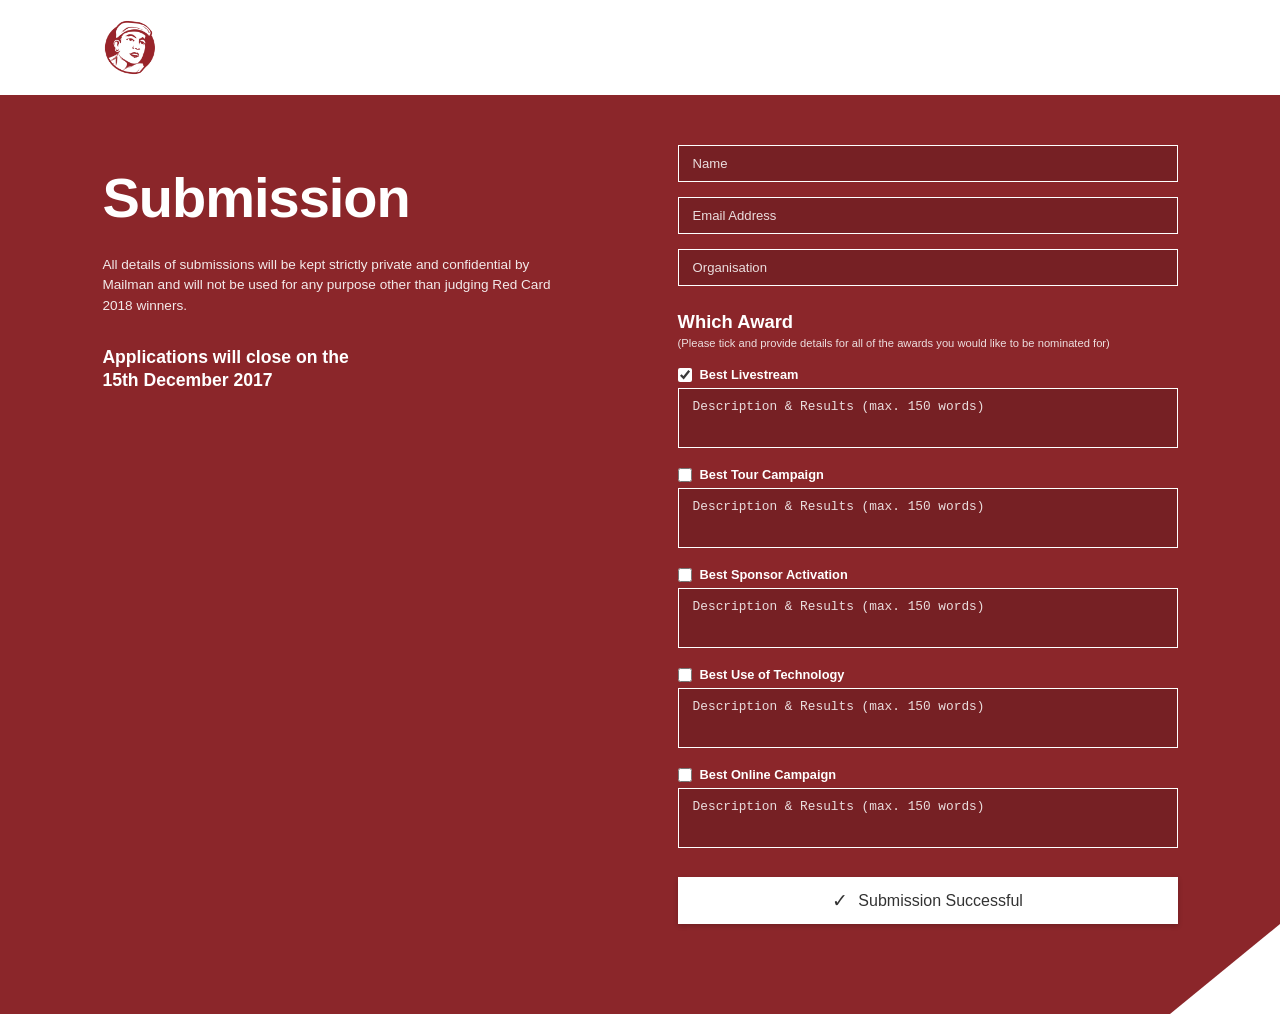
<file: submission.html>
<!DOCTYPE html>
<html lang="en">
<head>
  <meta charset="UTF-8">
  <meta name="viewport" content="width=device-width, initial-scale=1.0">
  <title>Submission - Red Card 2018</title>
  <style>
    * {
      box-sizing: border-box;
      margin: 0;
      padding: 0;
    }

    body {
      background-color: #ffffff;
      font-family: 'Helvetica Neue', Arial, sans-serif;
      color: #ffffff;
    }

    /* Top White Header */
    .header-logo-container {
      padding: 20px 0 20px 8%;
      background-color: #ffffff;
    }

    .site-logo {
      width: 55px;
      height: 55px;
      border-radius: 50%;
      object-fit: contain;
      display: block;
    }

    /* Red Maroon Main Form Container */
    .form-hero-wrapper {
      background-color: #8B262A;
      width: 100%;
      padding: 50px 8% 90px 8%;
      display: flex;
      justify-content: space-between;
      gap: 60px;
      /* Bottom right diagonal cut-out corner */
      clip-path: polygon(0 0, 100% 0, 100% calc(100% - 90px), calc(100% - 110px) 100%, 0 100%);
    }

    /* Left Text Content */
    .left-content {
      flex: 1;
      max-width: 450px;
    }

    .main-title {
      font-size: 3.5rem;
      font-weight: 900;
      letter-spacing: -1px;
      margin-bottom: 25px;
      margin-top: 20px;
    }

    .info-paragraph {
      font-size: 0.85rem;
      line-height: 1.5;
      opacity: 0.9;
      margin-bottom: 30px;
    }

    .deadline-heading {
      font-size: 1.1rem;
      font-weight: 800;
      line-height: 1.3;
    }

    /* Right Form Content */
    .right-form-container {
      flex: 1.2;
      max-width: 500px;
    }

    .form-group {
      margin-bottom: 15px;
    }

    /* Form Input Fields with White Border */
    .form-input {
      width: 100%;
      padding: 10px 14px;
      background-color: rgba(0, 0, 0, 0.15);
      border: 1px solid #ffffff;
      color: #ffffff;
      font-size: 0.82rem;
      outline: none;
    }

    .form-input::placeholder {
      color: rgba(255, 255, 255, 0.85);
    }

    .awards-title {
      font-size: 1.15rem;
      font-weight: 800;
      margin-top: 25px;
      margin-bottom: 4px;
    }

    .awards-subtitle {
      font-size: 0.7rem;
      opacity: 0.85;
      margin-bottom: 18px;
    }

    .award-block {
      margin-bottom: 15px;
    }

    .checkbox-label {
      display: flex;
      align-items: center;
      gap: 8px;
      font-size: 0.8rem;
      font-weight: bold;
      margin-bottom: 6px;
      cursor: pointer;
    }

    .checkbox-label input[type="checkbox"] {
      accent-color: #ffffff;
      width: 14px;
      height: 14px;
    }

    .form-textarea {
      width: 100%;
      height: 60px;
      background-color: rgba(0, 0, 0, 0.15);
      border: 1px solid #ffffff;
      color: #ffffff;
      padding: 10px 14px;
      font-size: 0.8rem;
      resize: none;
      outline: none;
    }

    .form-textarea::placeholder {
      color: rgba(255, 255, 255, 0.85);
    }

    /* White Button */
    .btn-submission-success {
      width: 100%;
      background-color: #ffffff;
      color: #333333;
      border: none;
      padding: 12px;
      font-size: 1rem;
      font-weight: 500;
      cursor: pointer;
      margin-top: 25px;
      text-align: center;
      display: flex;
      align-items: center;
      justify-content: center;
      gap: 10px;
      box-shadow: 0 2px 5px rgba(0,0,0,0.2);
    }

    /* Mobile Responsive Adjustment */
    @media (max-width: 768px) {
      .form-hero-wrapper {
        flex-direction: column;
        gap: 30px;
        clip-path: none;
      }
      .main-title {
        margin-top: 0;
      }
    }
  </style>
</head>
<body>

  <!-- Top White Section with Logo -->
  <header class="header-logo-container">
    <img src="images/logo.png" alt="Logo" class="site-logo">
  </header>

  <!-- Red Hero Section -->
  <main class="form-hero-wrapper">
    
    <!-- Left Column: Title & Information -->
    <div class="left-content">
      <h1 class="main-title">Submission</h1>
      <p class="info-paragraph">
        All details of submissions will be kept strictly private and confidential by Mailman and will not be used for any purpose other than judging Red Card 2018 winners.
      </p>
      <h2 class="deadline-heading">
        Applications will close on the<br>15th December 2017
      </h2>
    </div>

    <!-- Right Column: Form Inputs -->
    <div class="right-form-container">
      <form>
        <div class="form-group">
          <input type="text" class="form-input" placeholder="Name">
        </div>
        <div class="form-group">
          <input type="email" class="form-input" placeholder="Email Address">
        </div>
        <div class="form-group">
          <input type="text" class="form-input" placeholder="Organisation">
        </div>

        <h3 class="awards-title">Which Award</h3>
        <p class="awards-subtitle">(Please tick and provide details for all of the awards you would like to be nominated for)</p>

        <!-- Award Item 1 -->
        <div class="award-block">
          <label class="checkbox-label">
            <input type="checkbox" checked> Best Livestream
          </label>
          <textarea class="form-textarea" placeholder="Description & Results (max. 150 words)"></textarea>
        </div>

        <!-- Award Item 2 -->
        <div class="award-block">
          <label class="checkbox-label">
            <input type="checkbox"> Best Tour Campaign
          </label>
          <textarea class="form-textarea" placeholder="Description & Results (max. 150 words)"></textarea>
        </div>

        <!-- Award Item 3 -->
        <div class="award-block">
          <label class="checkbox-label">
            <input type="checkbox"> Best Sponsor Activation
          </label>
          <textarea class="form-textarea" placeholder="Description & Results (max. 150 words)"></textarea>
        </div>

        <!-- Award Item 4 -->
        <div class="award-block">
          <label class="checkbox-label">
            <input type="checkbox"> Best Use of Technology
          </label>
          <textarea class="form-textarea" placeholder="Description & Results (max. 150 words)"></textarea>
        </div>

        <!-- Award Item 5 -->
        <div class="award-block">
          <label class="checkbox-label">
            <input type="checkbox"> Best Online Campaign
          </label>
          <textarea class="form-textarea" placeholder="Description & Results (max. 150 words)"></textarea>
        </div>

        <!-- Submit Button -->
        <button type="button" class="btn-submission-success">
          <span style="font-size: 1.2rem;">&#10003;</span> Submission Successful
        </button>
      </form>
    </div>

  </main>

</body>
</html>
</file>
